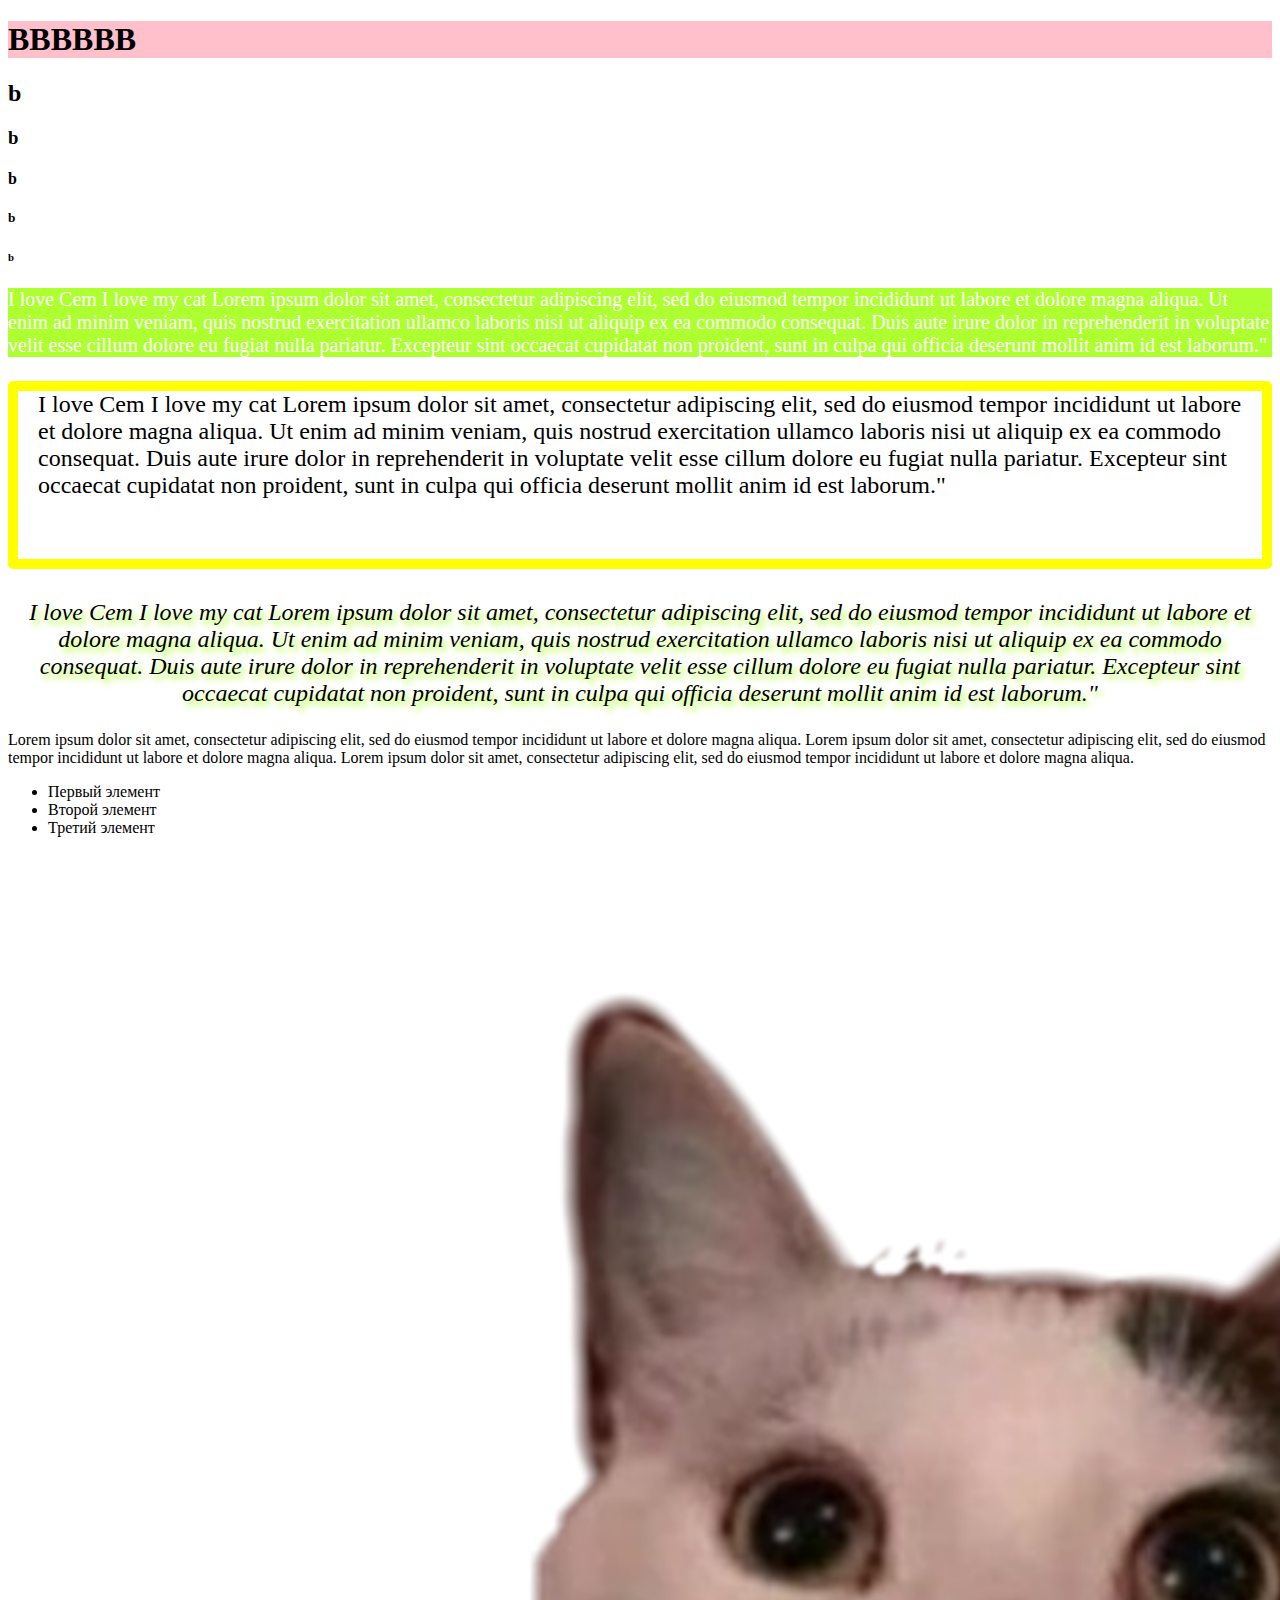
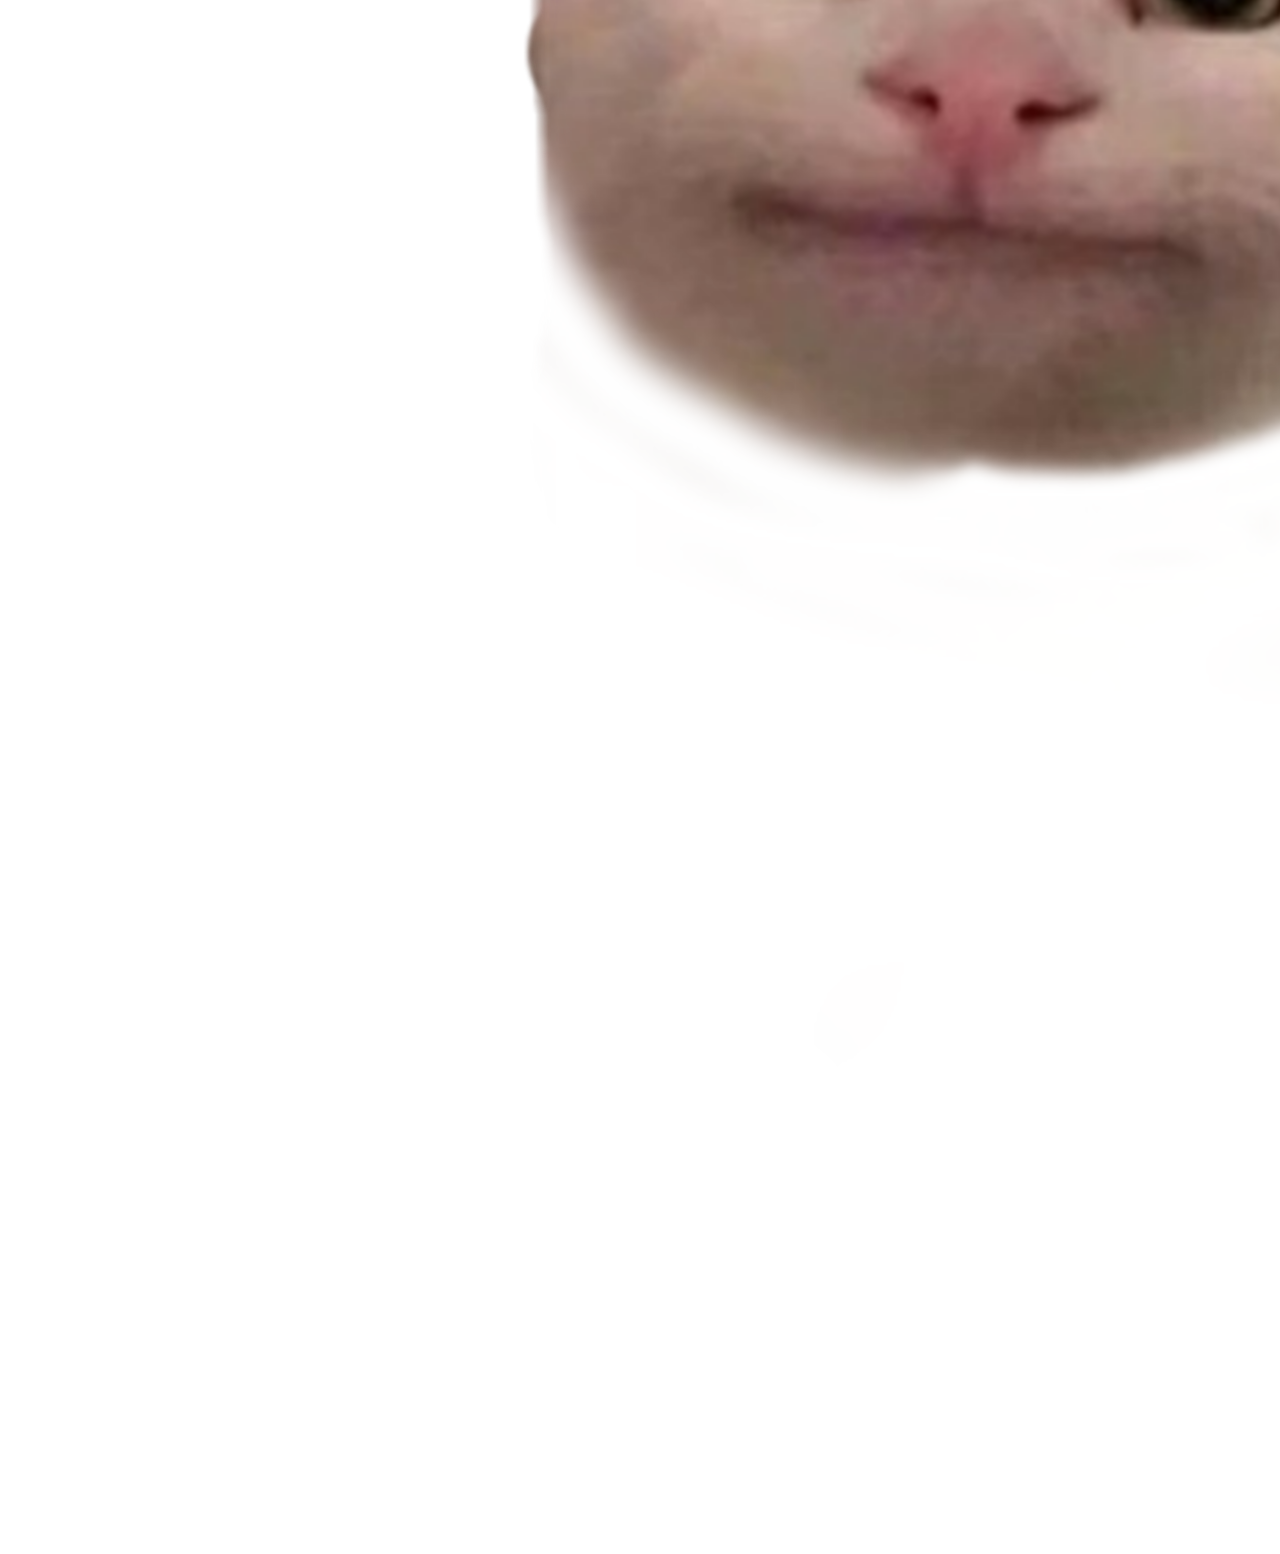
<file: les2/index.html>
<!DOCTYPE html>
<html lang="en">
<head>
    <meta charset="UTF-8">
    <meta name="viewport" content="width=device-width, initial-scale=1.0">
    <link rel = "stylesheet" href ="style.css">
    <title>Document</title>
</head>
<body>
    <h1>BBBBBB</h1>    
    <h2>b</h2>
    <h3>b</h3>
    <h4>b</h4>
    <h5>b</h5>
    <h6>b</h6>
    
    <p class="paragraph-1"> I love Cem
        I love my cat
        Lorem ipsum dolor sit amet, consectetur adipiscing elit, 
        sed do eiusmod tempor incididunt ut labore et dolore magna aliqua. 
        Ut enim ad minim veniam, quis nostrud exercitation ullamco laboris nisi 
        ut aliquip ex ea commodo consequat. Duis aute irure dolor in 
        reprehenderit in voluptate velit esse cillum dolore eu fugiat 
        nulla pariatur. Excepteur sint occaecat cupidatat non proident, 
        sunt in culpa qui officia deserunt mollit anim id est laborum."
    </p>
    <p class = "paragraph-2"> I love Cem
        I love my cat
        Lorem ipsum dolor sit amet, consectetur adipiscing elit, 
        sed do eiusmod tempor incididunt ut labore et dolore magna aliqua. 
        Ut enim ad minim veniam, quis nostrud exercitation ullamco laboris nisi 
        ut aliquip ex ea commodo consequat. Duis aute irure dolor in 
        reprehenderit in voluptate velit esse cillum dolore eu fugiat 
        nulla pariatur. Excepteur sint occaecat cupidatat non proident, 
        sunt in culpa qui officia deserunt mollit anim id est laborum."
    </p>
    <p class = "paragraph-3"> I love Cem
        I love my cat
        Lorem ipsum dolor sit amet, consectetur adipiscing elit, 
        sed do eiusmod tempor incididunt ut labore et dolore magna aliqua. 
        Ut enim ad minim veniam, quis nostrud exercitation ullamco laboris nisi 
        ut aliquip ex ea commodo consequat. Duis aute irure dolor in 
        reprehenderit in voluptate velit esse cillum dolore eu fugiat 
        nulla pariatur. Excepteur sint occaecat cupidatat non proident, 
        sunt in culpa qui officia deserunt mollit anim id est laborum."
    </p>
    <div>
        <span>Lorem ipsum dolor sit amet, consectetur adipiscing elit, 
            sed do eiusmod tempor incididunt ut labore et dolore magna aliqua.
        </span>
        <span>Lorem ipsum dolor sit amet, consectetur adipiscing elit, 
                sed do eiusmod tempor incididunt ut labore et dolore magna aliqua.
        </span>
        <span>Lorem ipsum dolor sit amet, consectetur adipiscing elit, 
            sed do eiusmod tempor incididunt ut labore et dolore magna aliqua.
        </span>    
    </div>
    <ul>
        <li>Первый элемент</li>
        <li>Второй элемент</li>
        <li>Третий элемент</li>   
    </ul>
    <img src = "kotik.png">




</body>
</html>
</file>
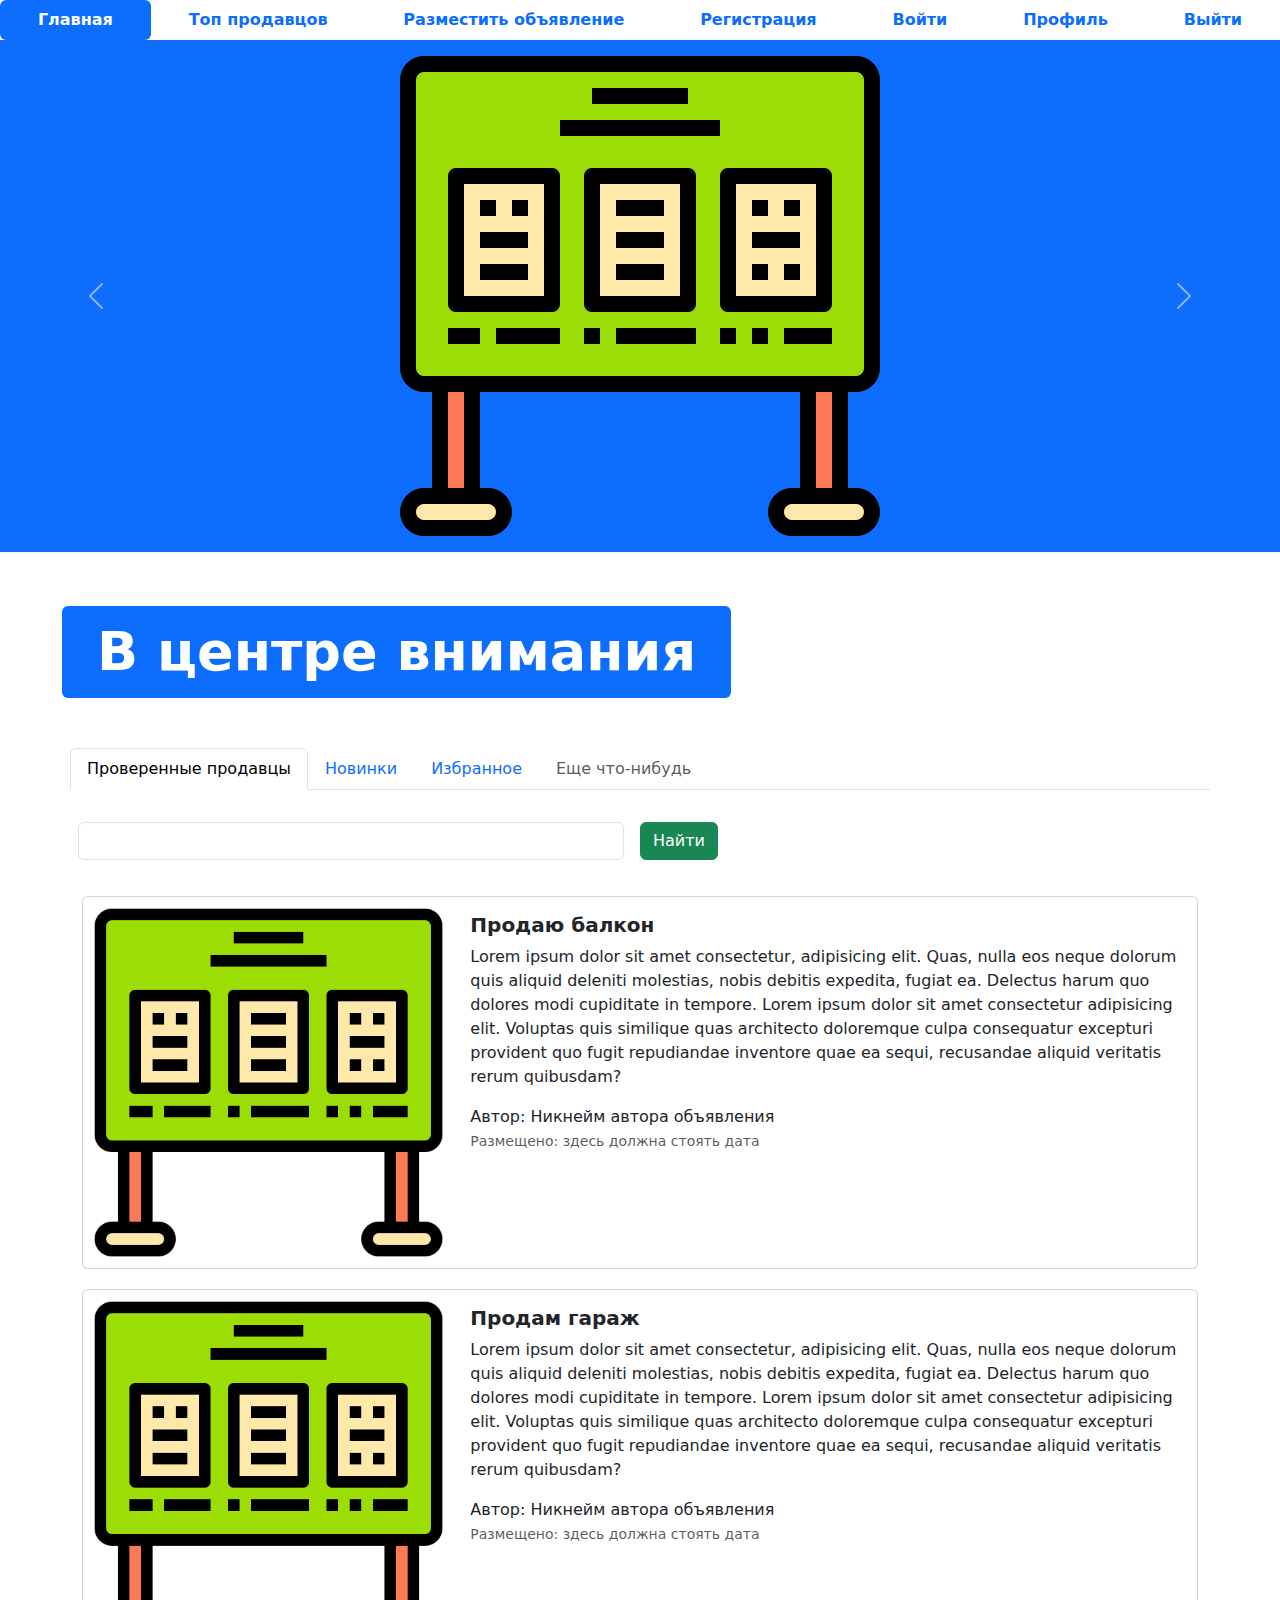
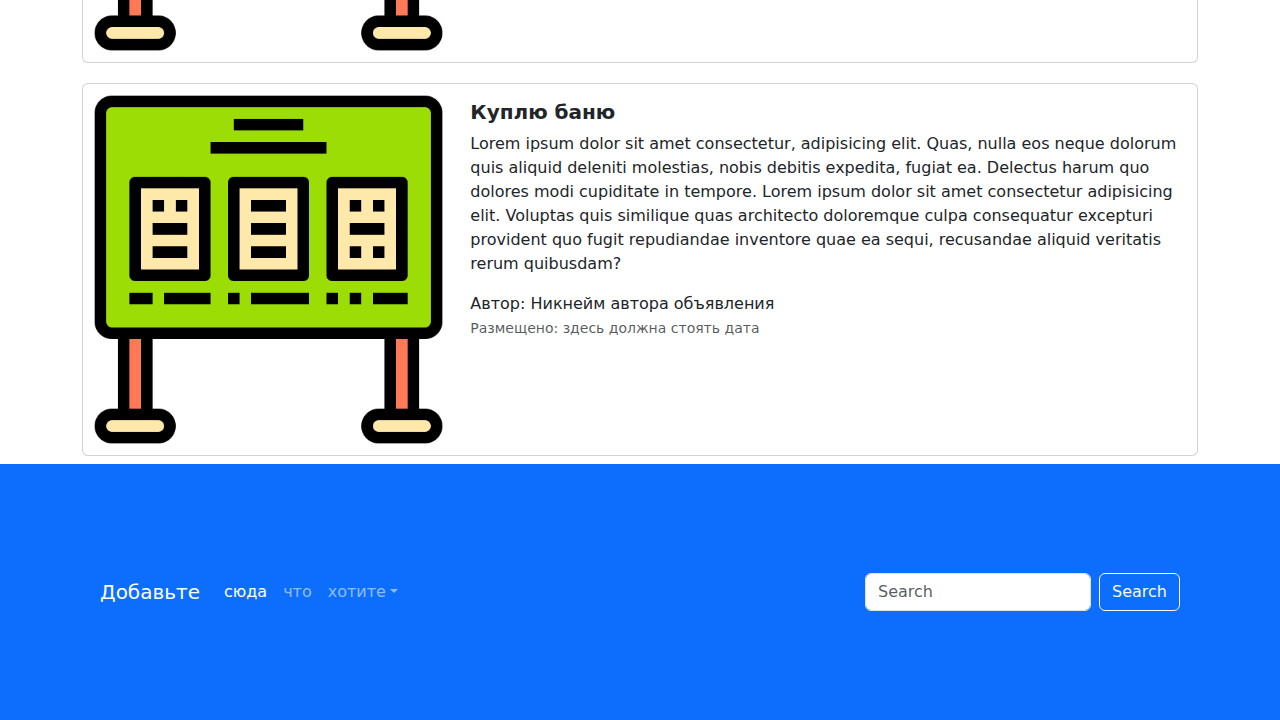
<file: my_site/index.html>
<!DOCTYPE html>
<html lang="en">

<head>
  <meta charset="UTF-8">
  <meta http-equiv="X-UA-Compatible" content="IE=edge">
  <meta name="viewport" content="width=device-width, initial-scale=1.0">
  <link rel="shortcut icon" href="img/favicon.ico" type="image/x-icon">
  <link href="css/bootstrap.min.css" rel="stylesheet">
  <link rel="stylesheet" href="css/fontello.css">
  <title>Index</title>
</head>

<body>
<ul class="nav nav-pills sticky-top bg-white nav-fill">
  <li class="nav-item">
    <a class="nav-link active" aria-current="page" href="index.html">
      <span style="font-weight: bold;">Главная</span>
    </a>
  </li>
  <li class="nav-item">
    <a class="nav-link" href="top-sellers.html"><span style="font-weight: bold;">Топ продавцов</span>
    </a>
  </li>
  <li class="nav-item">
    <a class="nav-link" href="advertisement-post.html">
      <span style="font-weight: bold;">Разместить объявление</span>
    </a>
  </li>
  <li class="nav-item">
    <a class="nav-link" href="register.html">
      <span style="font-weight: bold;">Регистрация</span>
    </a>
  </li>
  <li class="nav-item">
    <a class="nav-link" href="login.html">
      <span style="font-weight: bold;">Войти</span>
    </a>
  </li>
  <li class="nav-item">
    <a class="nav-link" href="profile.html">
      <span style="font-weight: bold;">Профиль</span>
    </a>
  </li>
  <li class="nav-item">
    <a class="nav-link" href="#">
      <span style="font-weight: bold;">Выйти</span>
    </a>
  </li>
</ul>

<div id="carouselExampleControls" class="carousel slide bg-primary" data-bs-ride="carousel">
  <div class="carousel-inner">
    <div class="carousel-item active">
      <img src="img/adv.png" class="mx-auto d-block w-33" alt="...">
    </div>
    <div class="carousel-item">
      <img src="img/adv.png" class="mx-auto d-block w-33" alt="...">
    </div>
    <div class="carousel-item">
      <img src="img/adv.png" class="mx-auto d-block w-33" alt="...">
    </div>
  </div>
  <button class="carousel-control-prev" type="button" data-bs-target="#carouselExampleControls" data-bs-slide="prev">
    <span class="carousel-control-prev-icon" aria-hidden="true"></span>
    <span class="visually-hidden">Предыдущий</span>
  </button>
  <button class="carousel-control-next" type="button" data-bs-target="#carouselExampleControls" data-bs-slide="next">
    <span class="carousel-control-next-icon" aria-hidden="true"></span>
    <span class="visually-hidden">Следующий</span>
  </button>
</div>
<div class="container" style="margin: 50px;">
  <div class="display-2">
    <span class="badge bg-primary">В центре внимания</span>
  </div>
</div>
<div class="container">
  <div class="row">
    <ul class="nav nav-tabs bg-white">
      <li class="nav-item">
        <a class="nav-link active" aria-current="page" href="#">Проверенные продавцы</a>
      </li>
      <li class="nav-item">
        <a class="nav-link" href="#">Новинки</a>
      </li>
      <li class="nav-item">
        <a class="nav-link" href="#">Избранное</a>
      </li>
      <li class="nav-item">
        <a class="nav-link disabled" href="#" tabindex="-1" aria-disabled="true">Еще что-нибудь</a>
      </li>
    </ul>
    <form class="row g-3">
      <div class="col-auto w-50">
        <input type="text" class="form-control">
      </div>
      <div class="col-auto">
        <button type="submit" class="btn btn-success mb-3">Найти</button>
      </div>
    </form>
  </div>
  <div class="col">
    <div class="card mb-2" style="max-width: 1200px; margin-top: 20px;">
      <div class="row g-0">
        <div class="col-md-4">
          <a href="advertisement.html" class="nav-link">
            <img src="img/adv.png" class="img-fluid rounded-start" alt="Card title">
          </a>
        </div>
        <div class="col-md-8">
          <div class="card-body">
            <h5 class="card-title">
              <a href="advertisement.html" class="nav-link"><strong>Продаю балкон</strong></a>
            </h5>
            <a href="advertisement.html" class="nav-link">
              <p class="card-text">
                Lorem ipsum dolor sit amet consectetur, adipisicing elit. Quas, nulla eos neque dolorum quis aliquid
                deleniti molestias, nobis debitis expedita, fugiat ea. Delectus harum quo dolores modi cupiditate in
                tempore. Lorem ipsum dolor sit amet consectetur adipisicing elit. Voluptas quis similique quas
                architecto doloremque culpa consequatur excepturi provident quo fugit repudiandae inventore quae ea
                sequi, recusandae aliquid veritatis rerum quibusdam?
              </p>
              <span>Автор: Никнейм автора объявления</span>
              <p class="card-text"><small class="text-muted">Размещено: здесь должна стоять дата</small></p>
            </a>
          </div>
        </div>
      </div>
    </div>
    <div class="card mb-2" style="max-width: 1200px; margin-top: 20px;">
      <div class="row g-0">
        <div class="col-md-4">
          <a href="advertisement.html" class="nav-link">
            <img src="img/adv.png" class="img-fluid rounded-start" alt="Card title">
          </a>
        </div>
        <div class="col-md-8">
          <div class="card-body">
            <h5 class="card-title">
              <a href="advertisement.html" class="nav-link"><strong>Продам гараж</strong></a>
            </h5>
            <a href="advertisement.html" class="nav-link">
              <p class="card-text">
                Lorem ipsum dolor sit amet consectetur, adipisicing elit. Quas, nulla eos neque dolorum quis aliquid
                deleniti molestias, nobis debitis expedita, fugiat ea. Delectus harum quo dolores modi cupiditate in
                tempore. Lorem ipsum dolor sit amet consectetur adipisicing elit. Voluptas quis similique quas
                architecto doloremque culpa consequatur excepturi provident quo fugit repudiandae inventore quae ea
                sequi, recusandae aliquid veritatis rerum quibusdam?
              </p>
              <span>Автор: Никнейм автора объявления</span>
              <p class="card-text"><small class="text-muted">Размещено: здесь должна стоять дата</small></p>
            </a>
          </div>
        </div>
      </div>
    </div>
    <div class="card mb-2" style="max-width: 1200px; margin-top: 20px;">
      <div class="row g-0">
        <div class="col-md-4">
          <a href="advertisement.html" class="nav-link">
            <img src="img/adv.png" class="img-fluid rounded-start" alt="Card title">
          </a>
        </div>
        <div class="col-md-8">
          <div class="card-body">
            <h5 class="card-title">
              <a href="advertisement.html" class="nav-link"><strong>Куплю баню</strong></a>
            </h5>
            <a href="advertisement.html" class="nav-link">
              <p class="card-text">
                Lorem ipsum dolor sit amet consectetur, adipisicing elit. Quas, nulla eos neque dolorum quis aliquid
                deleniti molestias, nobis debitis expedita, fugiat ea. Delectus harum quo dolores modi cupiditate in
                tempore. Lorem ipsum dolor sit amet consectetur adipisicing elit. Voluptas quis similique quas
                architecto doloremque culpa consequatur excepturi provident quo fugit repudiandae inventore quae ea
                sequi, recusandae aliquid veritatis rerum quibusdam?
              </p>
              <span>Автор: Никнейм автора объявления</span>
              <p class="card-text"><small class="text-muted">Размещено: здесь должна стоять дата</small></p>
            </a>
          </div>
        </div>
      </div>
    </div>
  </div>
</div>
<footer style="padding: 100px;" class="bg-primary">
  <nav class="navbar navbar-expand-sm navbar-dark">
    <a class="navbar-brand" href="#">Добавьте</a>
    <button class="navbar-toggler d-lg-none" type="button" data-bs-toggle="collapse"
            data-bs-target="#collapsibleNavId" aria-controls="collapsibleNavId" aria-expanded="false"
            aria-label="Toggle navigation"></button>
    <div class="collapse navbar-collapse" id="collapsibleNavId">
      <ul class="navbar-nav me-auto mt-2 mt-lg-0">
        <li class="nav-item">
          <a class="nav-link active" href="#" aria-current="page">сюда<span
                  class="visually-hidden">(current)</span></a>
        </li>
        <li class="nav-item">
          <a class="nav-link" href="#">что</a>
        </li>
        <li class="nav-item dropdown">
          <a class="nav-link dropdown-toggle" href="#" id="dropdownId" data-bs-toggle="dropdown" aria-haspopup="true"
             aria-expanded="false">хотите</a>
          <div class="dropdown-menu" aria-labelledby="dropdownId">
            <a class="dropdown-item" href="#">например</a>
            <a class="dropdown-item" href="#">ссылки на социальные сети</a>
          </div>
        </li>
      </ul>
      <form class="d-flex my-2 my-lg-0">
        <input class="form-control me-sm-2" type="text" placeholder="Search">
        <button class="btn btn-outline-light my-2 my-sm-0" type="submit">Search</button>
      </form>
    </div>
  </nav>
</footer>
<script src="js/bootstrap.bundle.min.js"></script>
</body>

</html>
</file>
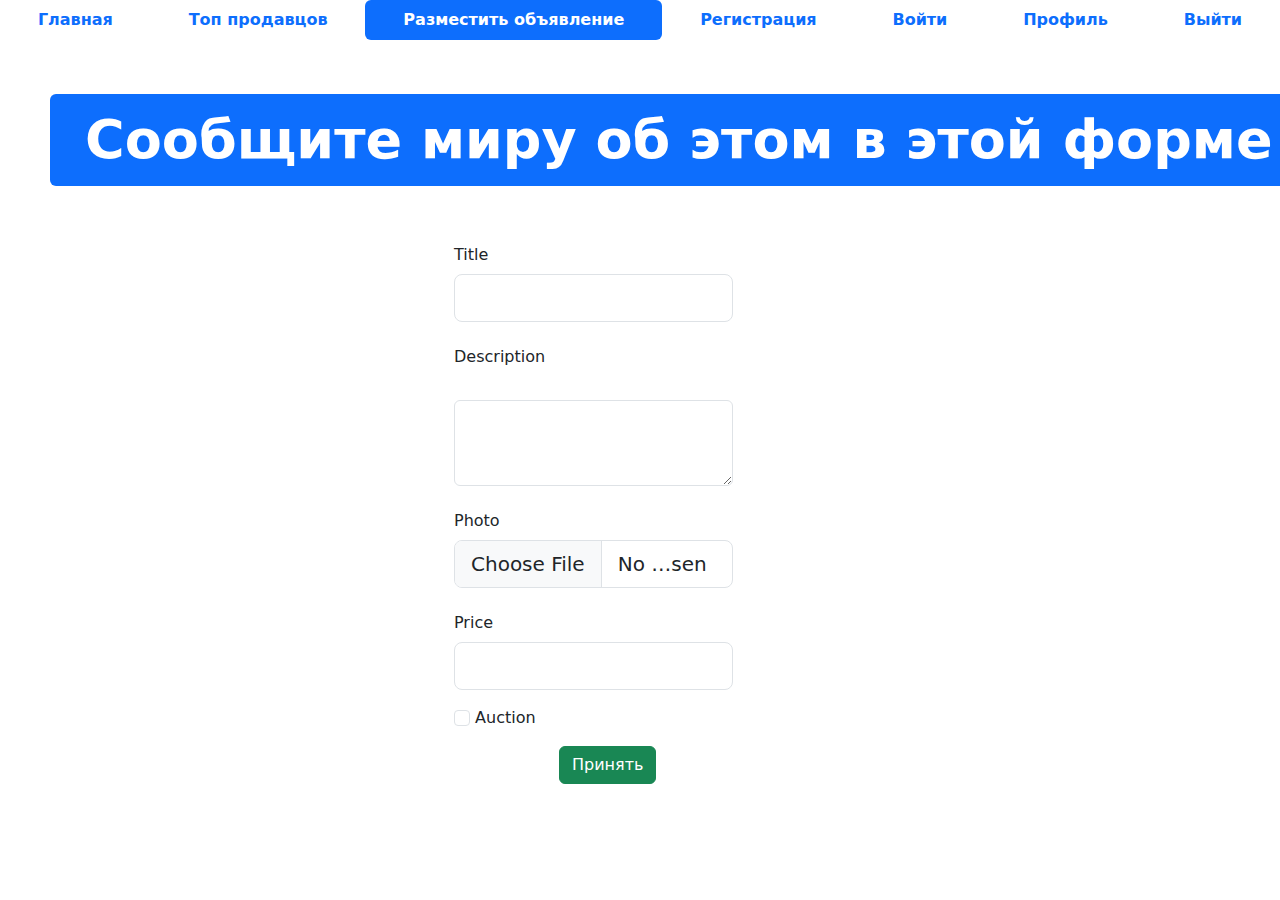
<file: my_site/advertisement-post.html>
<!DOCTYPE html>
<html lang="en">

<head>
  <meta charset="UTF-8">
  <meta http-equiv="X-UA-Compatible" content="IE=edge">
  <meta name="viewport" content="width=device-width, initial-scale=1.0">
  <link rel="shortcut icon" href="img/favicon.ico" type="image/x-icon">
  <link href="css/bootstrap.min.css" rel="stylesheet">
  <link rel="stylesheet" href="css/fontello.css">
  <title>Advertisement-post</title>
</head>

<body>


  <ul class="nav nav-pills sticky-top bg-white nav-fill">
    <li class="nav-item">
      <a class="nav-link" href="index.html">
        <span style="font-weight: bold;">Главная</span>
      </a>
    </li>
    <li class="nav-item">
      <a class="nav-link" href="top-sellers.html"><span style="font-weight: bold;">Топ продавцов</span>
      </a>
    </li>
    <li class="nav-item">
      <a class="nav-link active" aria-current="page" href="advertisement-post.html">
        <span style="font-weight: bold;">Разместить объявление</span>
      </a>
    </li>
    <li class="nav-item">
      <a class="nav-link" href="register.html">
        <span style="font-weight: bold;">Регистрация</span>
      </a>
    </li>
    <li class="nav-item">
      <a class="nav-link" href="login.html">
        <span style="font-weight: bold;">Войти</span>
      </a>
    </li>
    <li class="nav-item">
      <a class="nav-link" href="profile.html">
        <span style="font-weight: bold;">Профиль</span>
      </a>
    </li>
    <li class="nav-item">
      <a class="nav-link" href="#">
        <span style="font-weight: bold;">Выйти</span>
      </a>
    </li>
  </ul>
  <div class="row">
    <div class="col" style="margin: 50px;">
      <div class="display-2">
        <span class="badge bg-primary">Сообщите миру об этом в этой форме</span>
      </div>
    </div>
  </div>
  <div class="container">
    <form method="post">
      <div class="row mb-3">
        <div class="col">
          <label class="col-sm-4 col-form-label offset-4">Title</label>
          <div class="col-sm-4 offset-4 w-25">
            <input type="text" class="form-control form-control-lg">
          </div>
        </div>
      </div>
      <div class="row mb-3">
        <div class="col">
          <label class="col-sm-4 col-form-label offset-4">Description</label>
          <div class="col-sm-4 offset-4 w-25">
              <label for="" class="form-label"></label>
              <textarea class="form-control" name="" id="" rows="3"></textarea>
          </div>
        </div>
      </div>
      <div class="row mb-3">
        <div class="col">
          <label class="col-sm-4 col-form-label offset-4">Photo</label>
          <div class="col-sm-4 offset-4 w-25">
            <input type="file" class="form-control form-control-lg">
          </div>
        </div>
      </div>
      <div class="row mb-3">
        <div class="col">
          <label class="col-sm-4 col-form-label offset-4">Price</label>
          <div class="col-sm-4 offset-4 w-25">
            <input type="text" class="form-control form-control-lg">
          </div>
        </div>
      </div>
      <div class="row mb-3">
        <div class="col">
          <div class="offset-4 w-25">
            <input type="checkbox" class="form-check-input">
            <label class="form-check-label">Auction</label>
          </div>
        </div>
      </div>
      <div class="row mb-3 offset-sm-5">
        <div class="col">
          <button type="submit" class="btn btn-success">Принять</button>
        </div>
      </div>
    </form>
  </div>
  <script src="js/bootstrap.bundle.min.js"></script>
</body>
</html>
</file>
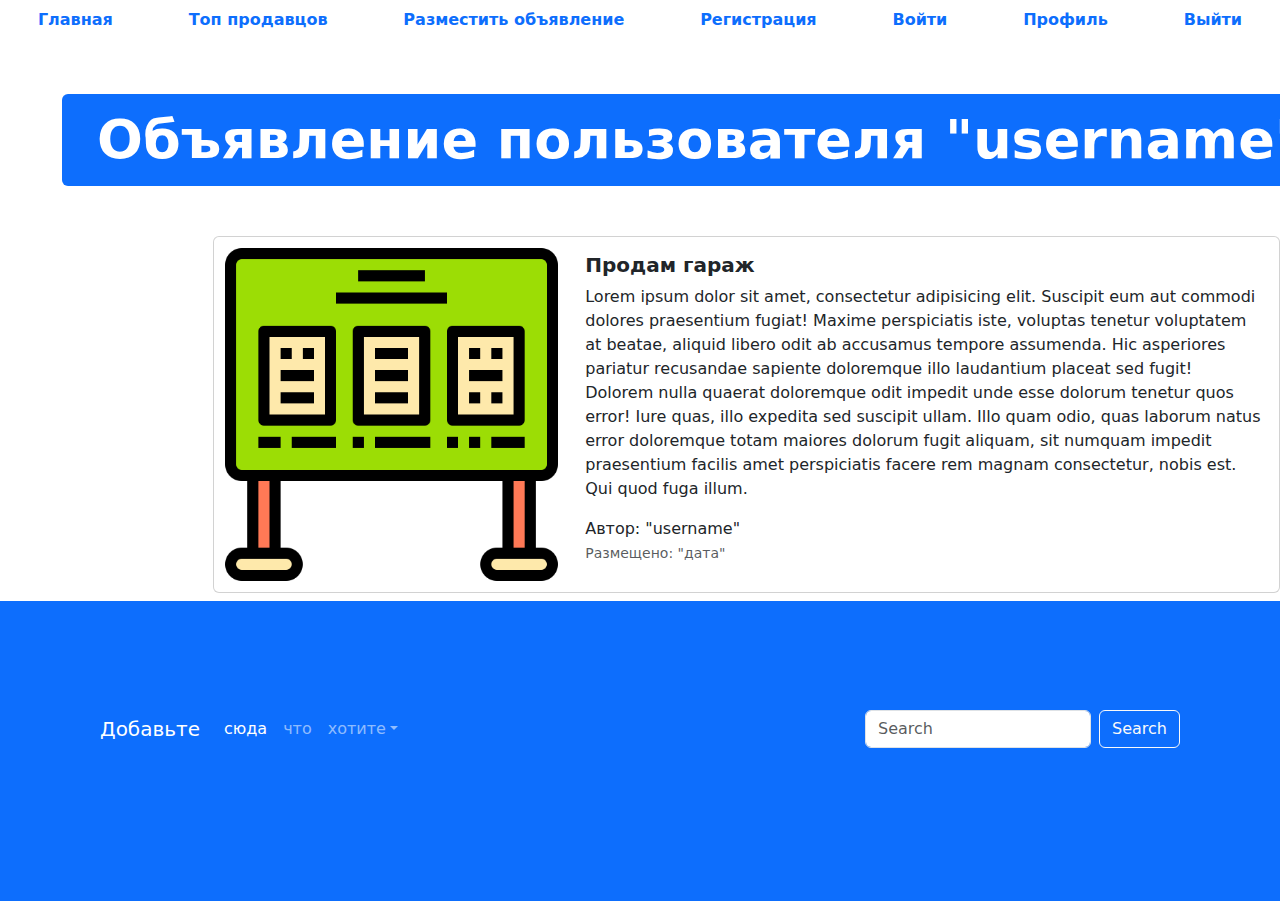
<file: my_site/advertisement.html>
<!DOCTYPE html>
<html lang="en">

<head>
  <meta charset="UTF-8">
  <meta http-equiv="X-UA-Compatible" content="IE=edge">
  <meta name="viewport" content="width=device-width, initial-scale=1.0">
  <link rel="shortcut icon" href="img/favicon.ico" type="image/x-icon">
  <link href="css/bootstrap.min.css" rel="stylesheet">
  <link rel="stylesheet" href="css/fontello.css">
  <title>Advertisement</title>
</head>

<body>
  <ul class="nav nav-pills sticky-top bg-white nav-fill">
    <li class="nav-item">
      <a class="nav-link" href="index.html">
        <span style="font-weight: bold;">Главная</span>
      </a>
    </li>
    <li class="nav-item">
      <a class="nav-link" href="top-sellers.html"><span style="font-weight: bold;">Топ продавцов</span>
      </a>
    </li>
    <li class="nav-item">
      <a class="nav-link" href="advertisement-post.html">
        <span style="font-weight: bold;">Разместить объявление</span>
      </a>
    </li>
    <li class="nav-item">
      <a class="nav-link" href="register.html">
        <span style="font-weight: bold;">Регистрация</span>
      </a>
    </li>
    <li class="nav-item">
      <a class="nav-link" href="login.html">
        <span style="font-weight: bold;">Войти</span>
      </a>
    </li>
    <li class="nav-item">
      <a class="nav-link" href="profile.html">
        <span style="font-weight: bold;">Профиль</span>
      </a>
    </li>
    <li class="nav-item">
      <a class="nav-link" href="#">
        <span style="font-weight: bold;">Выйти</span>
      </a>
    </li>
  </ul>

  <div class="container" style="margin: 50px;">
    <div class="display-2">
      <span class="badge bg-primary">Объявление пользователя "username"</span>
    </div>
  </div>
  <div class="col offset-2">
    <div class="card mb-2" style="max-width: 1200px; margin-top: 20px;">
      <div class="row g-0">
        <div class="col-md-4">
          <a href="#" class="nav-link">
            <img src="img/adv.png" class="img-fluid rounded-start" alt="Card title">
          </a>
        </div>
        <div class="col">
          <div class="card-body">
            <h5 class="card-title">
              <a href="#" class="nav-link"><strong>Продам гараж</strong></a>
            </h5>
            <p class="card-text">
              Lorem ipsum dolor sit amet, consectetur adipisicing elit. Suscipit eum aut commodi dolores
              praesentium fugiat! Maxime perspiciatis iste, voluptas tenetur voluptatem at beatae, aliquid
              libero odit ab accusamus tempore assumenda.
              Hic asperiores pariatur recusandae sapiente doloremque illo laudantium placeat sed fugit!
              Dolorem nulla quaerat doloremque odit impedit unde esse dolorum tenetur quos error! Iure
              quas, illo expedita sed suscipit ullam.
              Illo quam odio, quas laborum natus error doloremque totam maiores dolorum fugit aliquam, sit
              numquam impedit praesentium facilis amet perspiciatis facere rem magnam consectetur, nobis
              est. Qui quod fuga illum.
            </p>
            <span>Автор: "username"</span>
            <p class="card-text"><small class="text-muted">Размещено: "дата"</small></p>
          </div>
        </div>
      </div>
    </div>
  </div>
  <footer style="padding: 100px; min-height: 300px;" class="bg-primary">
    <nav class="navbar navbar-expand-sm navbar-dark">
      <a class="navbar-brand" href="#">Добавьте</a>
      <button class="navbar-toggler d-lg-none" type="button" data-bs-toggle="collapse"
        data-bs-target="#collapsibleNavId" aria-controls="collapsibleNavId" aria-expanded="false"
        aria-label="Toggle navigation"></button>
      <div class="collapse navbar-collapse" id="collapsibleNavId">
        <ul class="navbar-nav me-auto mt-2 mt-lg-0">
          <li class="nav-item">
            <a class="nav-link active" href="#" aria-current="page">сюда<span
                class="visually-hidden">(current)</span></a>
          </li>
          <li class="nav-item">
            <a class="nav-link" href="#">что</a>
          </li>
          <li class="nav-item dropdown">
            <a class="nav-link dropdown-toggle" href="#" id="dropdownId" data-bs-toggle="dropdown" aria-haspopup="true"
              aria-expanded="false">хотите</a>
            <div class="dropdown-menu" aria-labelledby="dropdownId">
              <a class="dropdown-item" href="#">например</a>
              <a class="dropdown-item" href="#">ссылки на социальные сети</a>
            </div>
          </li>
        </ul>
        <form class="d-flex my-2 my-lg-0">
          <input class="form-control me-sm-2" type="text" placeholder="Search">
          <button class="btn btn-outline-light my-2 my-sm-0" type="submit">Search</button>
        </form>
      </div>
    </nav>
  </footer>
  <script src="js/bootstrap.bundle.min.js"></script>
</body>

</html>
</file>
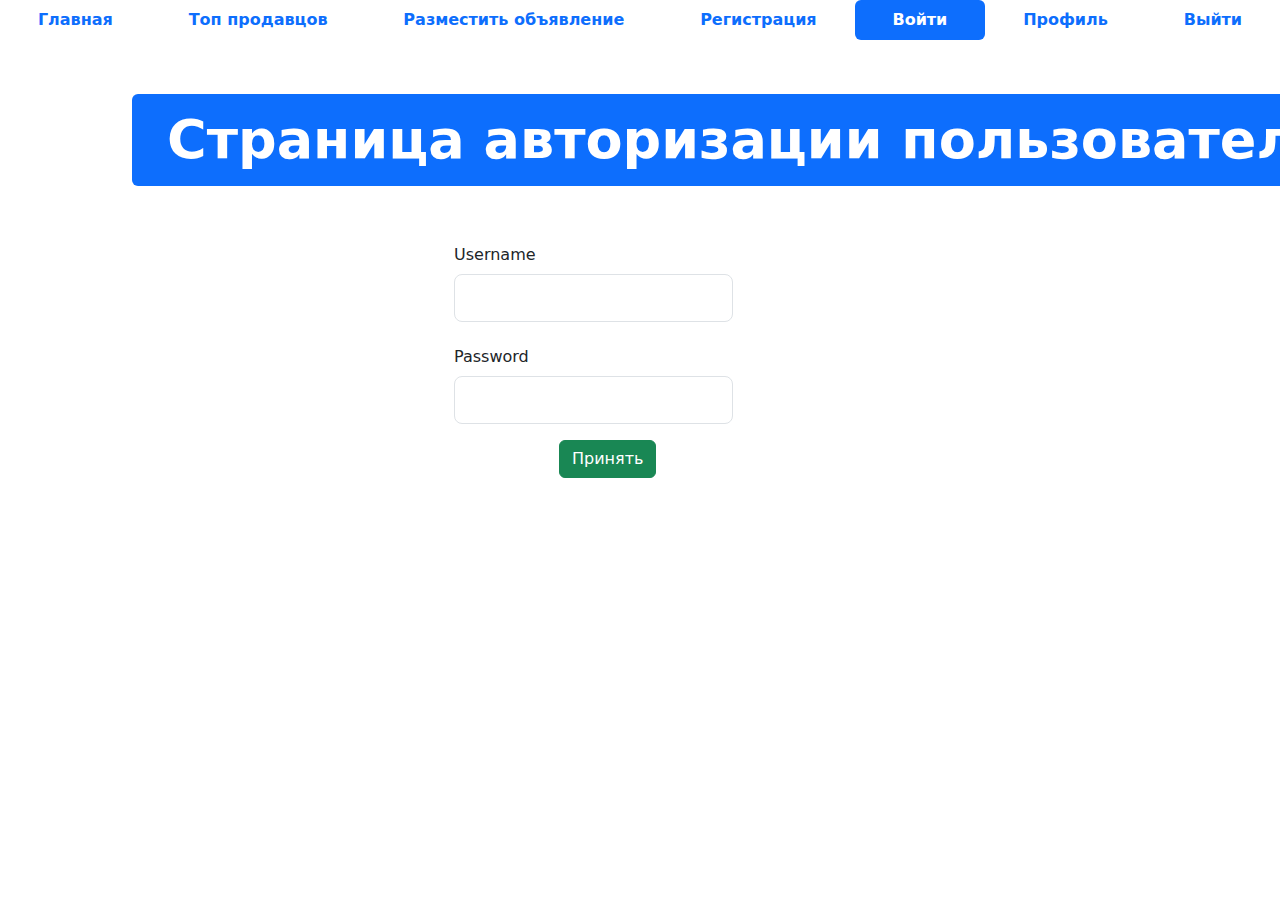
<file: my_site/login.html>
<!DOCTYPE html>
<html lang="en">

<head>
  <meta charset="UTF-8">
  <meta http-equiv="X-UA-Compatible" content="IE=edge">
  <meta name="viewport" content="width=device-width, initial-scale=1.0">
  <link rel="shortcut icon" href="img/favicon.ico" type="image/x-icon">
  <link href="css/bootstrap.min.css" rel="stylesheet">
  <link rel="stylesheet" href="css/fontello.css">
  <title>Login</title>
</head>

<body>


  <ul class="nav nav-pills sticky-top bg-white nav-fill">
    <li class="nav-item">
      <a class="nav-link" href="index.html">
        <span style="font-weight: bold;">Главная</span>
      </a>
    </li>
    <li class="nav-item">
      <a class="nav-link" href="top-sellers.html"><span style="font-weight: bold;">Топ продавцов</span>
      </a>
    </li>
    <li class="nav-item">
      <a class="nav-link" href="advertisement-post.html">
        <span style="font-weight: bold;">Разместить объявление</span>
      </a>
    </li>
    <li class="nav-item">
      <a class="nav-link" href="register.html">
        <span style="font-weight: bold;">Регистрация</span>
      </a>
    </li>
    <li class="nav-item">
      <a class="nav-link active" aria-current="page" href="login.html">
        <span style="font-weight: bold;">Войти</span>
      </a>
    </li>
    <li class="nav-item">
      <a class="nav-link" href="profile.html">
        <span style="font-weight: bold;">Профиль</span>
      </a>
    </li>
    <li class="nav-item">
      <a class="nav-link" href="#">
        <span style="font-weight: bold;">Выйти</span>
      </a>
    </li>
  </ul>
  <div class="container">
  <div class="row">
    <div class="col-8" style="margin: 50px;">
      <div class="display-2">
        <span class="badge bg-primary">Страница авторизации пользователя</span>
      </div>
    </div>
  </div>
    <form method="post">
      <div class="row mb-3">
        <div class="col">
          <label class="col-sm-4 col-form-label offset-4">Username</label>
          <div class="col-sm-4 offset-4 w-25">
            <input type="text" class="form-control form-control-lg">
          </div>
        </div>
      </div>
      <div class="row mb-3">
        <div class="col">
          <label class="col-sm-4 col-form-label offset-4">Password</label>
          <div class="col-sm-4 offset-4 w-25">
            <input type="password" class="form-control form-control-lg">
          </div>
        </div>
      </div>
      <div class="row mb-3 offset-sm-5">
        <div class="col">
          <button type="submit" class="btn btn-success">Принять</button>
        </div>
      </div>
    </form>
  </div>
  <script src="js/bootstrap.bundle.min.js"></script>
</body>
</html>
</file>
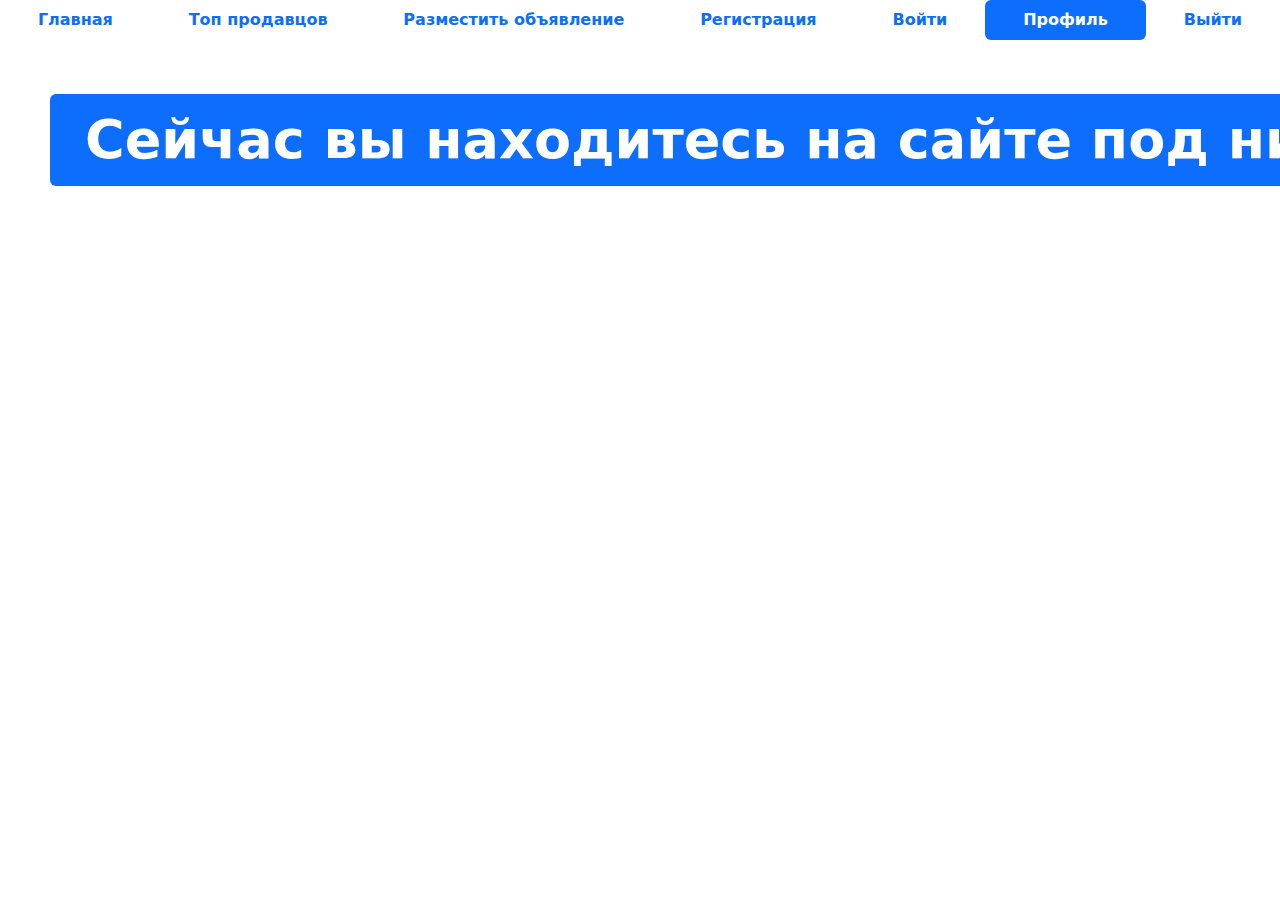
<file: my_site/profile.html>
<!DOCTYPE html>
<html lang="en">

<head>
  <meta charset="UTF-8">
  <meta http-equiv="X-UA-Compatible" content="IE=edge">
  <meta name="viewport" content="width=device-width, initial-scale=1.0">
  <link rel="shortcut icon" href="img/favicon.ico" type="image/x-icon">
  <link href="css/bootstrap.min.css" rel="stylesheet">
  <link rel="stylesheet" href="css/fontello.css">
  <title>Profile</title>
</head>

<body>
  <ul class="nav nav-pills sticky-top bg-white nav-fill">
    <li class="nav-item">
      <a class="nav-link" href="index.html">
        <span style="font-weight: bold;">Главная</span>
      </a>
    </li>
    <li class="nav-item">
      <a class="nav-link" href="top-sellers.html"><span style="font-weight: bold;">Топ продавцов</span>
      </a>
    </li>
    <li class="nav-item">
      <a class="nav-link" href="advertisement-post.html">
        <span style="font-weight: bold;">Разместить объявление</span>
      </a>
    </li>
    <li class="nav-item">
      <a class="nav-link" href="register.html">
        <span style="font-weight: bold;">Регистрация</span>
      </a>
    </li>
    <li class="nav-item">
      <a class="nav-link" href="login.html">
        <span style="font-weight: bold;">Войти</span>
      </a>
    </li>
    <li class="nav-item">
      <a class="nav-link active" aria-current="page" href="profile.html">
        <span style="font-weight: bold;">Профиль</span>
      </a>
    </li>
    <li class="nav-item">
      <a class="nav-link" href="#">
        <span style="font-weight: bold;">Выйти</span>
      </a>
    </li>
  </ul>
<div class="col" style="margin: 50px;">
  <div class="display-2">
    <span class="badge bg-primary">Сейчас вы находитесь на сайте под ником "username".</span>
  </div>
</div>
<script src="js/bootstrap.bundle.min.js"></script>
</body>
</html>
</file>
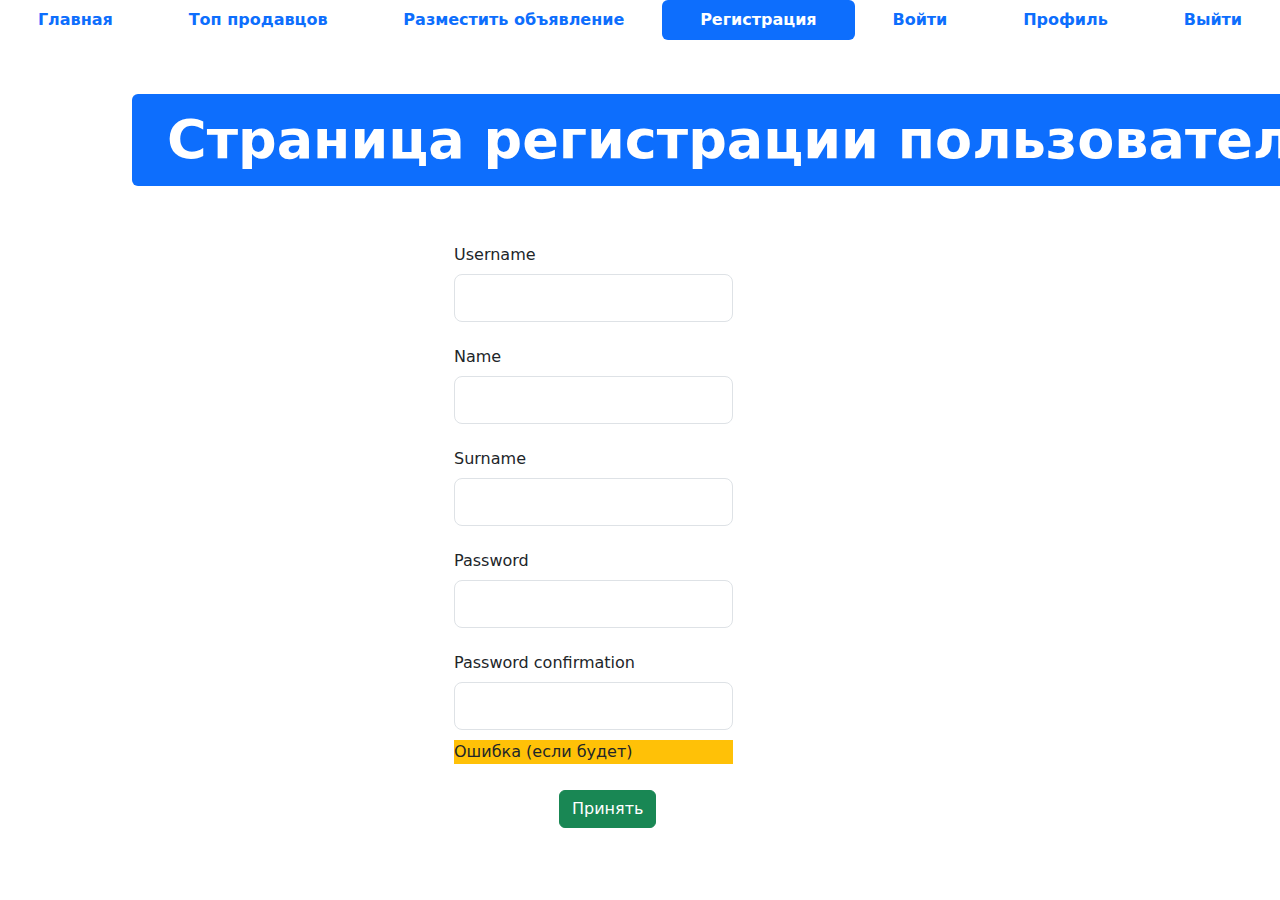
<file: my_site/register.html>
<!DOCTYPE html>
<html lang="en">

<head>
  <meta charset="UTF-8">
  <meta http-equiv="X-UA-Compatible" content="IE=edge">
  <meta name="viewport" content="width=device-width, initial-scale=1.0">
  <link rel="shortcut icon" href="img/favicon.ico" type="image/x-icon">
  <link href="css/bootstrap.min.css" rel="stylesheet">
  <link rel="stylesheet" href="css/fontello.css">
  <title>Register</title>
</head>

<body>


  <ul class="nav nav-pills sticky-top bg-white nav-fill">
    <li class="nav-item">
      <a class="nav-link" href="index.html">
        <span style="font-weight: bold;">Главная</span>
      </a>
    </li>
    <li class="nav-item">
      <a class="nav-link" href="top-sellers.html"><span style="font-weight: bold;">Топ продавцов</span>
      </a>
    </li>
    <li class="nav-item">
      <a class="nav-link" href="advertisement-post.html">
        <span style="font-weight: bold;">Разместить объявление</span>
      </a>
    </li>
    <li class="nav-item">
      <a class="nav-link active" aria-current="page" href="register.html">
        <span style="font-weight: bold;">Регистрация</span>
      </a>
    </li>
    <li class="nav-item">
      <a class="nav-link" href="login.html">
        <span style="font-weight: bold;">Войти</span>
      </a>
    </li>
    <li class="nav-item">
      <a class="nav-link" href="profile.html">
        <span style="font-weight: bold;">Профиль</span>
      </a>
    </li>
    <li class="nav-item">
      <a class="nav-link" href="#">
        <span style="font-weight: bold;">Выйти</span>
      </a>
    </li>
  </ul>
  <div class="container">
  <div class="row">
    <div class="col" style="margin: 50px;">
      <div class="display-2">
        <span class="badge bg-primary">Страница регистрации пользователя</span>
      </div>
    </div>
  </div>
    <form method="post">
      <div class="row mb-3">
        <div class="col">
          <label class="col-sm-4 col-form-label offset-4">Username</label>
          <div class="col-sm-4 offset-4 w-25">
            <input type="text" class="form-control form-control-lg">
          </div>
        </div>
      </div>
      <div class="row mb-3">
        <div class="col">
          <label class="col-sm-4 col-form-label offset-4">Name</label>
          <div class="col-sm-4 offset-4 w-25">
            <input type="text" class="form-control form-control-lg">
          </div>
        </div>
      </div>
      <div class="row mb-3">
        <div class="col">
          <label class="col-sm-4 col-form-label offset-4">Surname</label>
          <div class="col-sm-4 offset-4 w-25">
            <input type="text" class="form-control form-control-lg">
          </div>
        </div>
      </div>
      <div class="row mb-3">
        <div class="col">
          <label class="col-sm-4 col-form-label offset-4">Password</label>
          <div class="col-sm-4 offset-4 w-25">
            <input type="password" class="form-control form-control-lg">
          </div>
        </div>
      </div>
      <div class="row mb-3">
        <div class="col">
          <label class="col-sm-4 col-form-label offset-4">Password confirmation</label>
          <div class="col-sm-4 offset-4 w-25">
            <input type="password" class="form-control form-control-lg">
            <div class="form-label bg-warning" style="margin: 10px 0px;">Ошибка (если будет)</div>
          </div>
        </div>
      </div>
      <div class="row mb-3 offset-sm-5">
        <div class="col">
          <button type="submit" class="btn btn-success">Принять</button>
        </div>
      </div>
    </form>
  </div>
  <script src="js/bootstrap.bundle.min.js"></script>
</body>
</html>
</file>
<file: les2/style.css>
h1 {
    background: pink;
}
.paragraph-1 {
    background: greenyellow;
    font-size: 20px;
    color: white;
}
.paragraph-2 {
    border: 10px solid yellow;
    border-radius: 5px;
    font-size: 24px;
    margin-bottom: 30px;
    padding-bottom: 60px;           
    padding-left: 20px;
}

.paragraph-3 {
    font-size: 24px;
    font-style: italic;
    text-align: center;
    text-shadow: greenyellow 4px 5px 6px;
    
    
}
</file>
<file: my_site/css/fontello.css>
@font-face {
  font-family: 'fontello';
  src: url('../font/fontello.eot?42172333');
  src: url('../font/fontello.eot?42172333#iefix') format('embedded-opentype'),
       url('../font/fontello.woff2?42172333') format('woff2'),
       url('../font/fontello.woff?42172333') format('woff'),
       url('../font/fontello.ttf?42172333') format('truetype'),
       url('../font/fontello.svg?42172333#fontello') format('svg');
  font-weight: normal;
  font-style: normal;
}
/* Chrome hack: SVG is rendered more smooth in Windozze. 100% magic, uncomment if you need it. */
/* Note, that will break hinting! In other OS-es font will be not as sharp as it could be */
/*
@media screen and (-webkit-min-device-pixel-ratio:0) {
  @font-face {
    font-family: 'fontello';
    src: url('../font/fontello.svg?42172333#fontello') format('svg');
  }
}
*/
 
 [class^="icon-"]:before, [class*=" icon-"]:before {
  font-family: "fontello";
  font-style: normal;
  font-weight: normal;
  speak: never;
 
  display: inline-block;
  text-decoration: inherit;
  width: 1em;
  margin-right: .2em;
  text-align: center;
  /* opacity: .8; */
 
  /* For safety - reset parent styles, that can break glyph codes*/
  font-variant: normal;
  text-transform: none;
 
  /* fix buttons height, for twitter bootstrap */
  line-height: 1em;
 
  /* Animation center compensation - margins should be symmetric */
  /* remove if not needed */
  margin-left: .2em;
 
  /* you can be more comfortable with increased icons size */
  /* font-size: 120%; */
 
  /* Font smoothing. That was taken from TWBS */
  -webkit-font-smoothing: antialiased;
  -moz-osx-font-smoothing: grayscale;
 
  /* Uncomment for 3D effect */
  /* text-shadow: 1px 1px 1px rgba(127, 127, 127, 0.3); */
}
 
.icon-phone:before { content: '\e800'; } /* '' */
.icon-location:before { content: '\e801'; } /* '' */
.icon-heart:before { content: '\e802'; } /* '' */
.icon-upload-cloud-outline:before { content: '\e803'; } /* '' */
.icon-chart-bar:before { content: '\e804'; } /* '' */
.icon-help:before { content: '\e805'; } /* '' */
.icon-thumbs-up:before { content: '\e806'; } /* '' */
.icon-group:before { content: '\e807'; } /* '' */
.icon-down-open:before { content: '\e808'; } /* '' */
.icon-left-open:before { content: '\e809'; } /* '' */
.icon-right-open:before { content: '\e80a'; } /* '' */
.icon-up-open:before { content: '\e80b'; } /* '' */
.icon-down-dir:before { content: '\e80c'; } /* '' */
.icon-up-dir:before { content: '\e80d'; } /* '' */
.icon-left-dir:before { content: '\e80e'; } /* '' */
.icon-right-dir:before { content: '\e80f'; } /* '' */
.icon-twitter:before { content: '\f099'; } /* '' */
.icon-facebook:before { content: '\f09a'; } /* '' */
.icon-github-circled:before { content: '\f09b'; } /* '' */
.icon-list-numbered:before { content: '\f0cb'; } /* '' */
.icon-mail-alt:before { content: '\f0e0'; } /* '' */
.icon-mobile:before { content: '\f10b'; } /* '' */
.icon-code:before { content: '\f121'; } /* '' */
.icon-rouble:before { content: '\f158'; } /* '' */
.icon-youtube-play:before { content: '\f16a'; } /* '' */
.icon-instagram:before { content: '\f16d'; } /* '' */
.icon-vkontakte:before { content: '\f189'; } /* '' */
.icon-file-video:before { content: '\f1c8'; } /* '' */
.icon-paper-plane:before { content: '\f1d8'; } /* '' */
.icon-chart-line:before { content: '\f201'; } /* '' */
</file>
